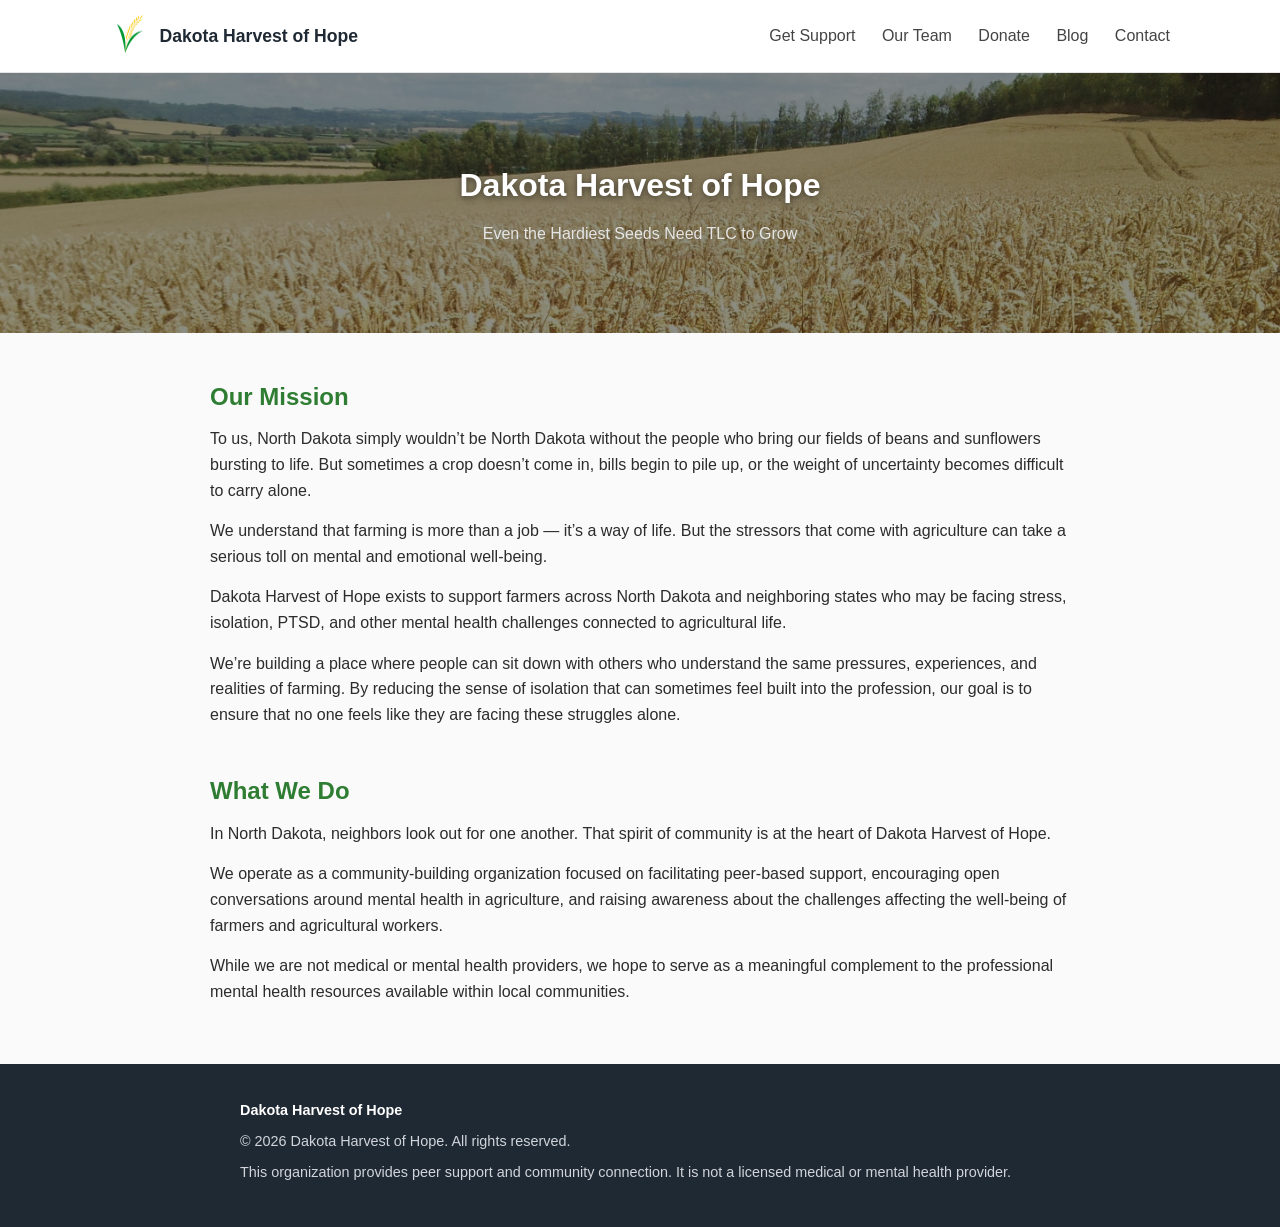
<file: index.html>
<!DOCTYPE html>
<html lang="en">
<head>
  <meta charset="UTF-8">
  <meta name="viewport" content="width=device-width, initial-scale=1.0">
  <title>Dakota Harvest of Hope</title>
  <meta name="description" content="Peer-based mental health support for farmers in North Dakota and surrounding agricultural communities.">

  <link rel="stylesheet" href="css/styles.css">
  <link rel="icon" href="images/DakotaHarvest-of-Hope.png">

  <!-- HEADER -->
  <header>
    <nav>
      <a href="/" class="logo">
        <img src="images/DakotaHarvest-of-Hope.png" alt="Dakota Harvest of Hope Logo">
        <span>Dakota Harvest of Hope</span>
      </a>

      <div class="nav-links">
        <a href="support.html">Get Support</a>
        <a href="team.html">Our Team</a>
        <a href="donate.html">Donate</a>
        <a href="blog.html">Blog</a>
        <a href="contact.html">Contact</a>
      </div>
    </nav>
  </header>

  <!-- HERO -->
  <section class="page-hero">
    <img src="images/Farm2.jpeg" alt="North Dakota farm landscape">

    <div class="page-hero-overlay">
      <div class="page-hero-title">
         Dakota Harvest of Hope
      </div>

      <div class="page-hero-subtitle">
        Even the Hardiest Seeds Need TLC to Grow
      </div>
    </div>
  </section>

  <!--  CONTENT -->
  <section class="section">
    
    <h2>Our Mission</h2>

    <p>
      To us, North Dakota simply wouldn’t be North Dakota without the people who bring our
      fields of beans and sunflowers bursting to life. But sometimes a crop doesn’t come in,
      bills begin to pile up, or the weight of uncertainty becomes difficult to carry alone.
    </p>

    <p>
      We understand that farming is more than a job — it’s a way of life. But the stressors
      that come with agriculture can take a serious toll on mental and emotional well-being.
    </p>

    <p>
      Dakota Harvest of Hope exists to support farmers across North Dakota and neighboring
      states who may be facing stress, isolation, PTSD, and other mental health challenges
      connected to agricultural life.
    </p>

    <p>
      We’re building a place where people can sit down with others who understand the same
      pressures, experiences, and realities of farming. By reducing the sense of isolation
      that can sometimes feel built into the profession, our goal is to ensure that no one
      feels like they are facing these struggles alone.
    </p>

  </section>

  <section class="section">

    <h2>What We Do</h2>

    <p>
      In North Dakota, neighbors look out for one another. That spirit of community is at
      the heart of Dakota Harvest of Hope.
    </p>

    <p>
      We operate as a community-building organization focused on facilitating peer-based
      support, encouraging open conversations around mental health in agriculture, and
      raising awareness about the challenges affecting the well-being of farmers and
      agricultural workers.
    </p>

    <p>
      While we are not medical or mental health providers, we hope to serve as a meaningful
      complement to the professional mental health resources available within local
      communities.
    </p>

  </section>

  <!-- FOOTER -->
  <footer>
    <div class="footer-content">
      <p><strong>Dakota Harvest of Hope</strong></p>
      <p>&copy; 2026 Dakota Harvest of Hope. All rights reserved. </p>
      <p>This organization provides peer support and community connection. It is not a licensed medical or mental health provider.</p>
    </div>
  </footer>

</body>
</html></html>
</file>
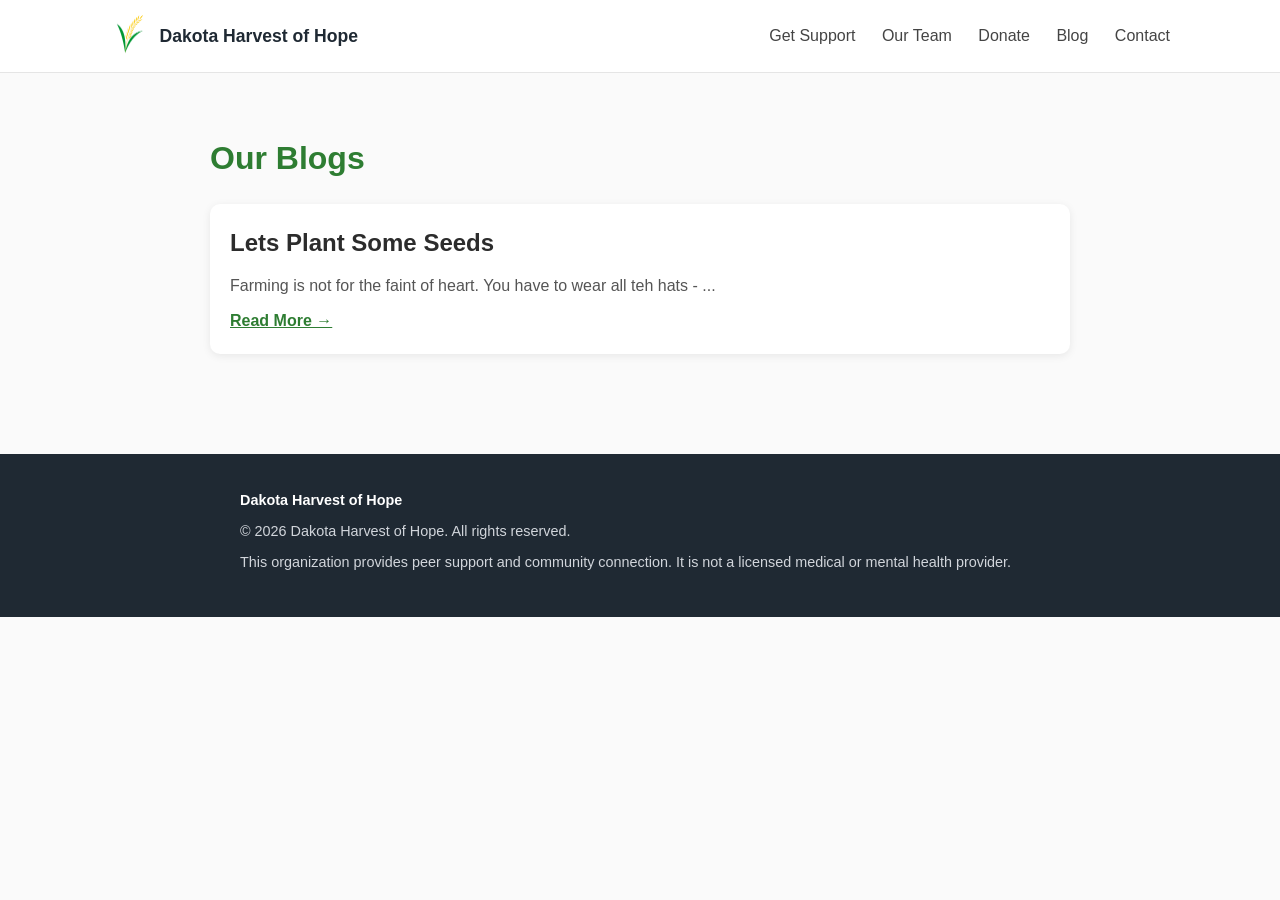
<file: blog.html>
<!DOCTYPE html>
<html lang="en">
<head>
  <meta charset="UTF-8">
  <meta name="viewport" content="width=device-width, initial-scale=1.0">
  <title>Blog | Dakota Harvest of Hope</title>

  <meta name="description" content="Stories and updates focused on mental health, resilience, and community support in agriculture.">

  <link rel="stylesheet" href="css/styles.css">
  <link rel="icon" href="images/DakotaHarvest-of-Hope.png">

  <style>
    /* Page-specific styles only */
    .container {
      max-width: 900px;
      margin: 40px auto;
      padding: 20px;
    }

    h1 {
      color: #2e7d32;
      margin-bottom: 20px;
    }

    .post {
      background: white;
      padding: 20px;
      margin-bottom: 20px;
      border-radius: 10px;
      box-shadow: 0 2px 8px rgba(0,0,0,0.08);
    }

    .post h2 {
      margin-bottom: 10px;
    }

    .post p {
      color: #555;
      margin-bottom: 10px;
    }

    .post a {
      font-weight: 600;
    }
  </style>
</head>

<body>

  <!-- HEADER -->
  <header>
    <nav>
      <a href="index.html" class="logo">
        <img src="images/DakotaHarvest-of-Hope.png" alt="Dakota Harvest of Hope Logo">
        <span>Dakota Harvest of Hope</span>
      </a>

      <div class="nav-links">
        <a href="support.html">Get Support</a>
        <a href="team.html">Our Team</a>
        <a href="donate.html">Donate</a>
        <a href="blog.html">Blog</a>
        <a href="contact.html">Contact</a>
      </div>
    </nav>
  </header>

  <!-- MAIN CONTENT -->
  <main class="container">

    <h1>Our Blogs</h1>
    
  
    <!-- Post 1 -->
    <div class="post">
      <h2>Lets Plant Some Seeds</h2>
      <p>
        Farming is not for the faint of heart. You have to wear all teh hats - ...
      </p>
      <a href="blogs/blog-1.html">Read More →</a>
    </div>


    <!-- Future posts -->
    <!--
    <div class="post">
      <h2>Title</h2>
      <p>First two sentences...</p>
      <a href="blogs/blog-example.html">Read More →</a>
    </div>
    -->

  </main>

  <!-- FOOTER -->
  <footer>
    <div class="footer-content">
      <p><strong>Dakota Harvest of Hope</strong></p>
      <p>&copy; 2026 Dakota Harvest of Hope. All rights reserved. </p>
      <p>This organization provides peer support and community connection. It is not a licensed medical or mental health provider.</p>
    </div>
  </footer>
</body>
</html>
</file>
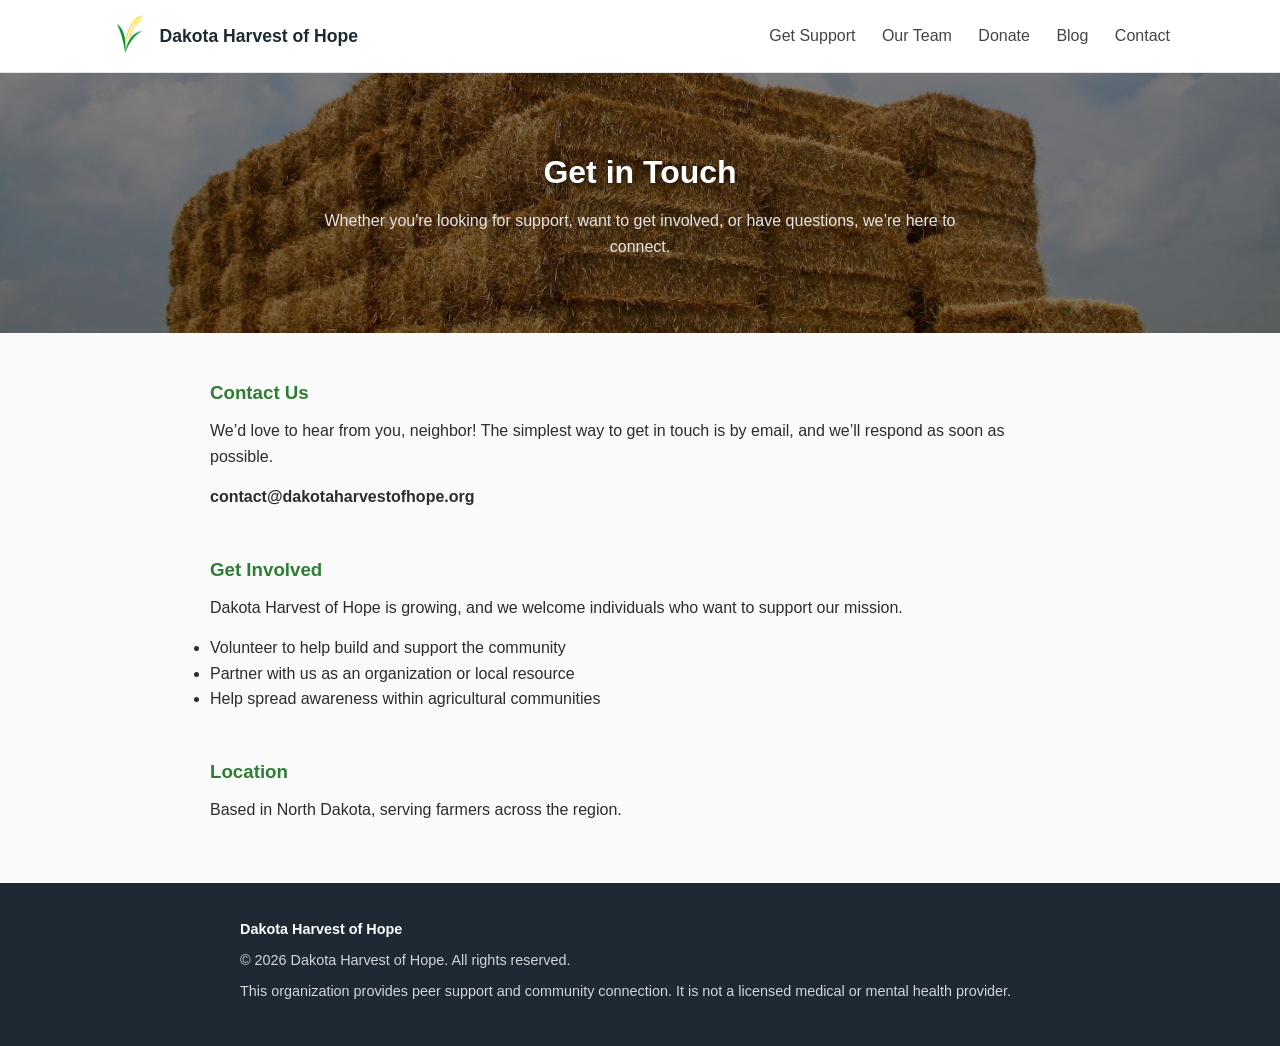
<file: contact.html>
<!DOCTYPE html>
<html lang="en">
<head>
  <meta charset="UTF-8">
  <meta name="viewport" content="width=device-width, initial-scale=1.0">
  <title>Contact | Dakota Harvest of Hope</title>
  <meta name="description" content="Peer-based mental health support for farmers in North Dakota and surrounding agricultural communities.">

  <link rel="stylesheet" href="css/styles.css">
  <link rel="icon" href="images/DakotaHarvest-of-Hope.png">
</head>

<body>

  <header>
    <nav>
      <a href="index.html" class="logo">
        <img src="images/DakotaHarvest-of-Hope.png" alt="Dakota Harvest of Hope Logo">
        <span>Dakota Harvest of Hope</span>
      </a>

      <div class="nav-links">
        <a href="support.html">Get Support</a>
        <a href="team.html">Our Team</a>
        <a href="donate.html">Donate</a>
        <a href="blog.html">Blog</a>
        <a href="contact.html">Contact</a>
      </div>
    </nav>
  </header>

  <section class="page-hero">
  <img src="images/Farm4.jpeg" alt="Farm landscape">
  
  <div class="page-hero-overlay">
    <div class="page-hero-title">Get in Touch</div>
    <div class="page-hero-subtitle">
      Whether you're looking for support, want to get involved, or have questions, we’re here to connect.
    </div>
  </div>
</section>

  <section class="section">
    <h3>Contact Us</h3>
    <p>
      We’d love to hear from you, neighbor! The simplest way to get in touch is by email, and
      we’ll respond as soon as possible.
    </p>

    <p><strong>contact@dakotaharvestofhope.org</strong> </p>
  </section>

  <section class="section">
    <h3>Get Involved</h3>
    <p>
      Dakota Harvest of Hope is growing, and we welcome individuals who want to support our mission.
    </p>

    <ul>
      <li>Volunteer to help build and support the community</li>
      <li>Partner with us as an organization or local resource</li>
      <li>Help spread awareness within agricultural communities</li>
    </ul>
  </section>

  <section class="section">
    <h3>Location</h3>
    <p>
      Based in North Dakota, serving farmers across the region.
    </p>
  </section>
  
    <footer>
    <div class="footer-content">
      <p><strong>Dakota Harvest of Hope</strong></p>
      <p>&copy; 2026 Dakota Harvest of Hope. All rights reserved. </p>
      <p>This organization provides peer support and community connection. It is not a licensed medical or mental health provider.</p>
    </div>
  </footer>

    
</body>
</html>
</file>
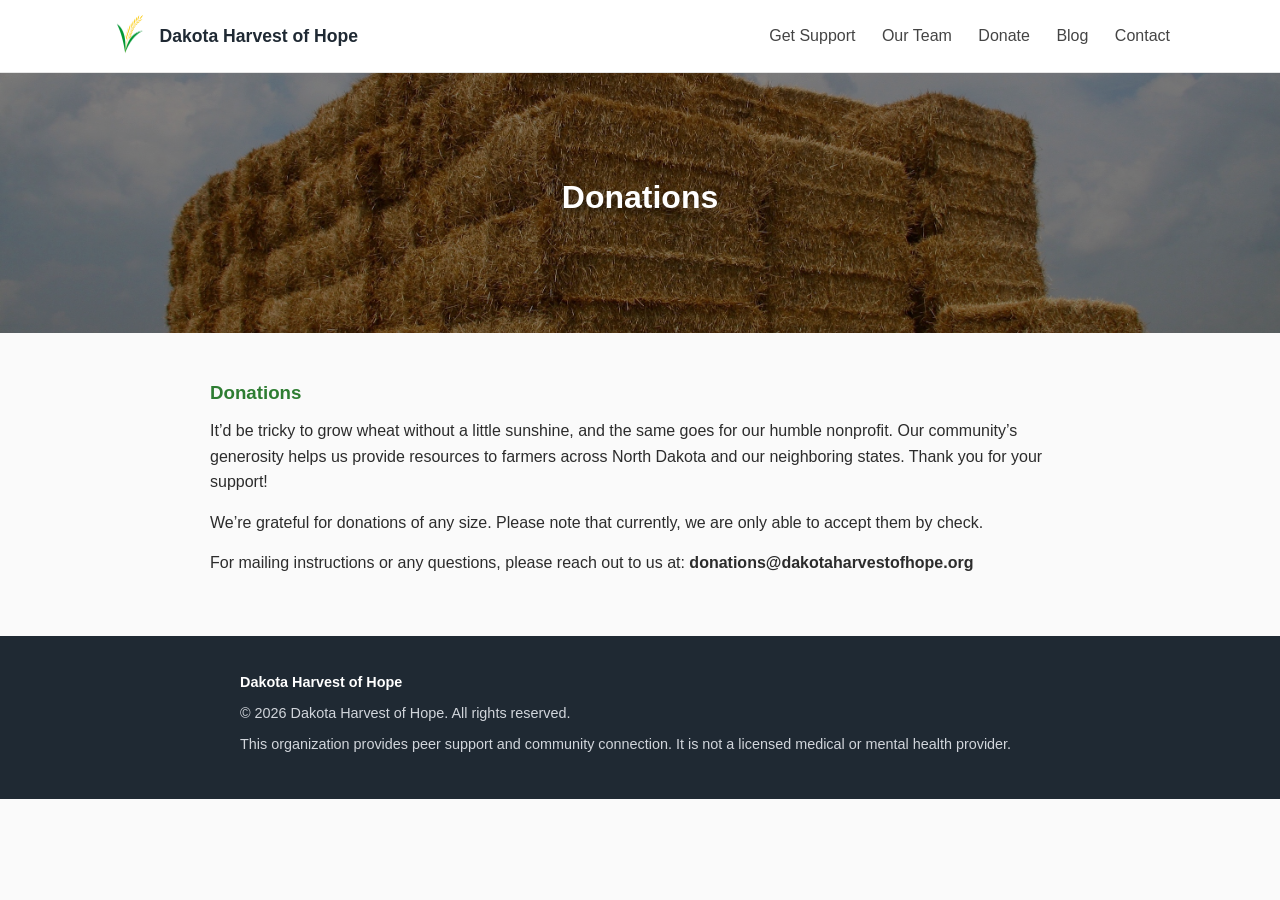
<file: donate.html>
<!DOCTYPE html>
<html lang="en">
<head>
  <meta charset="UTF-8">
  <meta name="viewport" content="width=device-width, initial-scale=1.0">
  <title>Contact | Dakota Harvest of Hope</title>
  <meta name="description" content="Peer-based mental health support for farmers in North Dakota and surrounding agricultural communities.">

  <link rel="stylesheet" href="css/styles.css">
  <link rel="icon" href="images/DakotaHarvest-of-Hope.png">
</head>

<body>

  <header>
    <nav>
      <a href="index.html" class="logo">
        <img src="images/DakotaHarvest-of-Hope.png" alt="Dakota Harvest of Hope Logo">
        <span>Dakota Harvest of Hope</span>
      </a>

      <div class="nav-links">
        <a href="support.html">Get Support</a>
        <a href="team.html">Our Team</a>
        <a href="donate.html">Donate</a>
        <a href="blog.html">Blog</a>
        <a href="contact.html">Contact</a>
      </div>
    </nav>
  </header>

  
  <section class="page-hero">
  <img src="images/Farm4.jpeg" alt="Farm landscape">

  <div class="page-hero-overlay">
    <div class="page-hero-title">
      Donations
    </div>

    <div class="page-hero-subtitle">
    </div>
  </div>
</section>

  
  <section class="section">
    <h3> Donations</h3>
    <p>
      It’d be tricky to grow wheat without a little sunshine, and the same goes for our humble
      nonprofit. Our community’s generosity helps us provide resources to farmers across North
      Dakota and our neighboring states. Thank you for your support!
    </p>
    
    <p>
      We’re grateful for donations of any size. Please note that currently, we are only able to accept
      them by check.
    </p>
    <p>
      For mailing instructions or any questions, please reach out to us at: <strong>donations@dakotaharvestofhope.org </strong>
    </p>
    <p>










      
    </p>
  </section>
  
    <footer>
    <div class="footer-content">
      <p><strong>Dakota Harvest of Hope</strong></p>
      <p>&copy; 2026 Dakota Harvest of Hope. All rights reserved. </p>
      <p>This organization provides peer support and community connection. It is not a licensed medical or mental health provider.</p>
    </div>
  </footer>
</file>
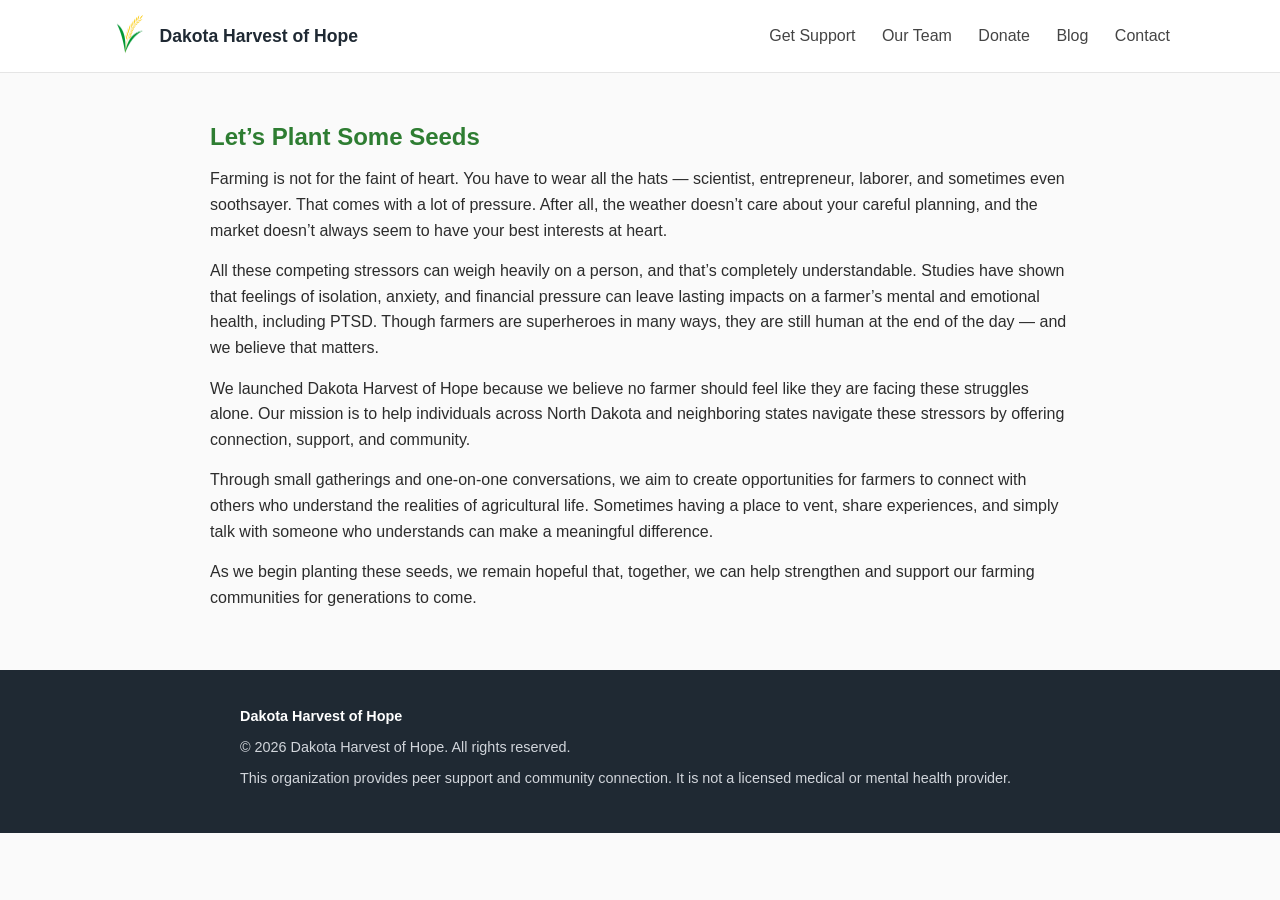
<file: blogs/blog-1.html>
<!DOCTYPE html>
<html lang="en">
<head>
  <meta charset="UTF-8">
  <meta name="viewport" content="width=device-width, initial-scale=1.0">

  <title>Let’s Plant Some Seeds | Dakota Harvest of Hope</title>

  <meta name="description" content="Read about the mission behind Dakota Harvest of Hope and our commitment to supporting farmers facing stress, isolation, and mental health challenges.">

  <link rel="stylesheet" href="../css/styles.css">
  <link rel="icon" href="../images/DakotaHarvest-of-Hope.png">
</head>

<body>

  <!-- HEADER -->
  <header>
    <nav>
      <a href="/" class="logo">
        <img src="../images/DakotaHarvest-of-Hope.png" alt="Dakota Harvest of Hope Logo">
        <span>Dakota Harvest of Hope</span>
      </a>

      <div class="nav-links">
        <a href="../support.html">Get Support</a>
        <a href="../team.html">Our Team</a>
        <a href="../donate.html">Donate</a>
        <a href="../blog.html">Blog</a>
        <a href="../contact.html">Contact</a>
      </div>
    </nav>
  </header>

  <!-- BLOG CONTENT -->
  <section class="section">

    <h1>Let’s Plant Some Seeds</h1>

    <p>
      Farming is not for the faint of heart. You have to wear all the hats — scientist,
      entrepreneur, laborer, and sometimes even soothsayer. That comes with a lot of pressure.
      After all, the weather doesn’t care about your careful planning, and the market doesn’t
      always seem to have your best interests at heart.
    </p>

    <p>
      All these competing stressors can weigh heavily on a person, and that’s completely understandable.
      Studies have shown that feelings of isolation, anxiety, and financial pressure can leave
      lasting impacts on a farmer’s mental and emotional health, including PTSD. Though farmers
      are superheroes in many ways, they are still human at the end of the day — and we believe
      that matters.
    </p>

    <p>
      We launched Dakota Harvest of Hope because we believe no farmer should feel like they are
      facing these struggles alone. Our mission is to help individuals across North Dakota and
      neighboring states navigate these stressors by offering connection, support, and community.
    </p>

    <p>
      Through small gatherings and one-on-one conversations, we aim to create opportunities for
      farmers to connect with others who understand the realities of agricultural life. Sometimes
      having a place to vent, share experiences, and simply talk with someone who understands can
      make a meaningful difference.
    </p>

    <p>
      As we begin planting these seeds, we remain hopeful that, together, we can help strengthen
      and support our farming communities for generations to come.
    </p>

  </section>

  <!-- FOOTER -->
  <footer>
    <div class="footer-content">
      <p><strong>Dakota Harvest of Hope</strong></p>
      <p>&copy; 2026 Dakota Harvest of Hope. All rights reserved. </p>
      <p>This organization provides peer support and community connection. It is not a licensed medical or mental health provider.</p>
    </div>
  </footer>

</body>
</html>
</file>
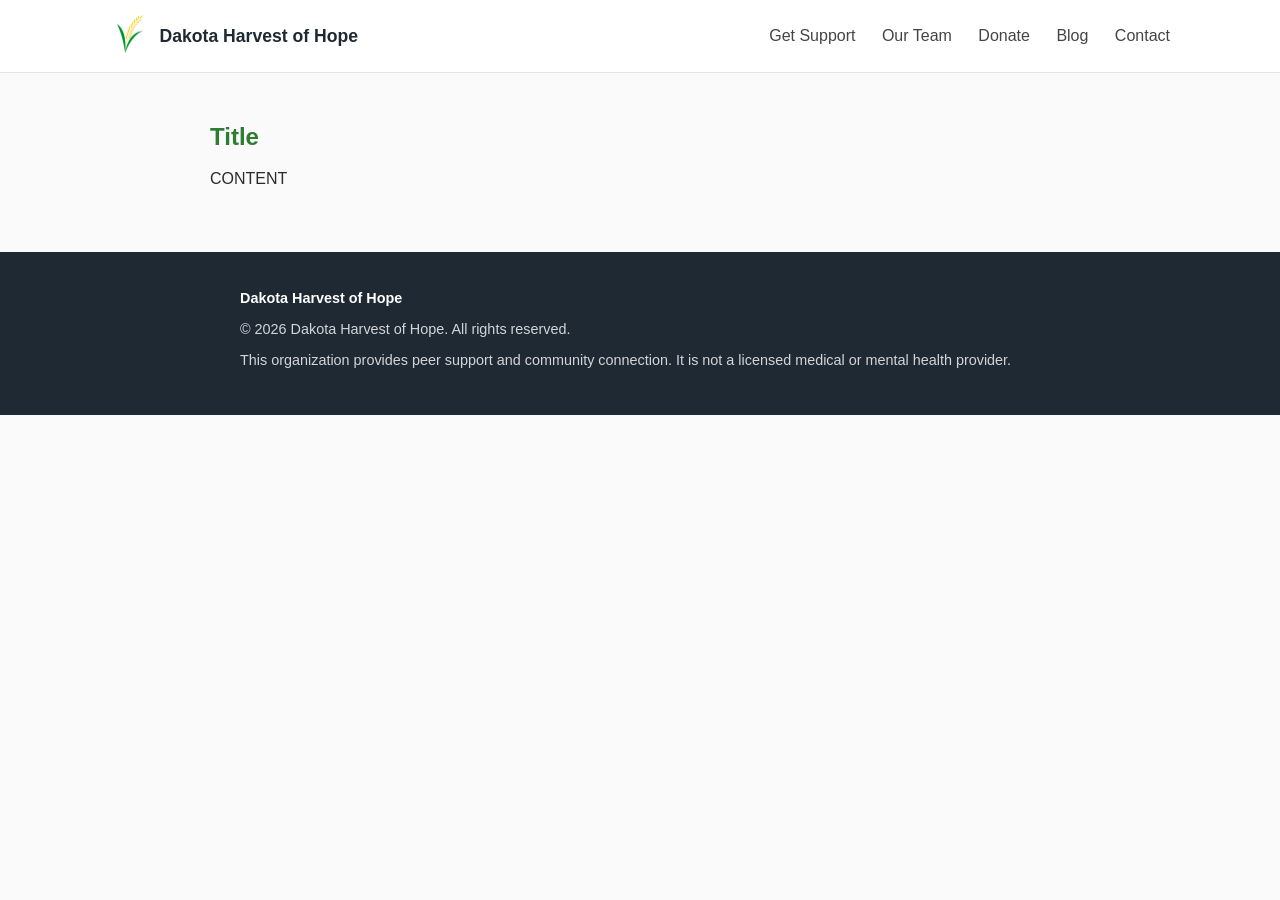
<file: blogs/blog-name.html>
<!DOCTYPE html>
<html lang="en">
<head>
  <meta charset="UTF-8">
  <meta name="viewport" content="width=device-width, initial-scale=1.0">

  <title>BLOG NAME | Dakota Harvest of Hope</title>

  <meta name="description" content="Read about the mission behind Dakota Harvest of Hope and our commitment to supporting farmers facing stress, isolation, and mental health challenges.">

  <link rel="stylesheet" href="../css/styles.css">
  <link rel="icon" href="../images/DakotaHarvest-of-Hope.png">
</head>

<body>

  <!-- HEADER -->
  <header>
    <nav>
      <a href="/" class="logo">
        <img src="../images/DakotaHarvest-of-Hope.png" alt="Dakota Harvest of Hope Logo">
        <span>Dakota Harvest of Hope</span>
      </a>

      <div class="nav-links">
        <a href="../support.html">Get Support</a>
        <a href="../team.html">Our Team</a>
        <a href="../donate.html">Donate</a>
        <a href="../blog.html">Blog</a>
        <a href="../contact.html">Contact</a>
      </div>
    </nav>
  </header>

  <!-- BLOG CONTENT -->
  <section class="section">

    <h1>Title</h1>

    <p>
      CONTENT
    </p>

  </section>

  <!-- FOOTER -->
  <footer>
    <div class="footer-content">
      <p><strong>Dakota Harvest of Hope</strong></p>
      <p>&copy; 2026 Dakota Harvest of Hope. All rights reserved. </p>
      <p>This organization provides peer support and community connection. It is not a licensed medical or mental health provider.</p>
    </div>
  </footer>

</body>
</html>
</file>
<file: css/styles.css>
/* =========================
   RESET
========================= */
* {
  margin: 0;
  padding: 0;
  box-sizing: border-box;
}

/* =========================
   BASE
========================= */
body {
  font-family: -apple-system, BlinkMacSystemFont, "Segoe UI", Roboto, sans-serif;
  line-height: 1.6;
  color: #2c2c2c;
  background-color: #fafafa;
}

/* =========================
   HEADER / NAV
========================= */
header {
  background-color: #ffffff;
  border-bottom: 1px solid #e5e5e5;
}

nav {
  max-width: 1100px;
  margin: 0 auto;
  padding: 15px 20px;

  display: flex;
  justify-content: space-between;
  align-items: center;
}

/* =========================
   LOGO
========================= */
.logo {
  display: flex;
  align-items: center;
  gap: 10px;
  text-decoration: none;
  color: inherit;
}

.logo img {
  height: 42px;
}

.logo span {
  font-weight: 600;
  font-size: 1.1rem;
  color: #1f2933;
}

.logo:hover {
  opacity: 0.85;
}

/* =========================
   NAV LINKS
========================= */
.nav-links a {
  margin-left: 22px;
  text-decoration: none;
  color: #444;
  font-weight: 500;
  transition: color 0.2s ease;
}

.nav-links a:hover {
  color: #2e7d32;
}

/* =========================
   HERO SECTION
========================= */
.page-hero {
  position: relative;
  width: 100%;
  height: 260px;
  overflow: hidden;
}

.page-hero img {
  width: 100%;
  height: 100%;
  object-fit: cover;
}

.page-hero::after {
  content: "";
  position: absolute;
  inset: 0;
  background: rgba(0, 0, 0, 0.45);
}

.page-hero-overlay {
  position: absolute;
  inset: 0;

  display: flex;
  flex-direction: column;
  justify-content: center;
  align-items: center;

  text-align: center;
  padding: 20px;
  z-index: 1;
}

.page-hero-title {
  color: #ffffff;
  font-size: 2rem;
  font-weight: 600;
  margin-bottom: 10px;
  text-shadow: 0 2px 6px rgba(0, 0, 0, 0.5);
}

.page-hero-subtitle {
  color: #e5e5e5;
  font-size: 1rem;
  max-width: 650px;
}

/* =========================
   CONTENT SECTIONS
========================= */
.section {
  max-width: 900px;
  margin: 45px auto;
  padding: 0 20px;
}

/* Section headings */
.section :is(h1, h2, h3, h4, h5, h6) {
  color: #2e7d32;
  margin-bottom: 10px;
  font-weight: 600;
}

/* Paragraph spacing */
.section p {
  margin-bottom: 15px;
}

/* =========================
   TEAM
========================= */
.team-member {
  display: flex;
  align-items: flex-start;
  gap: 20px;
  margin-bottom: 30px;
}

.team-member img {
  width: 130px;
  height: 170px;
  object-fit: cover;
  flex-shrink: 0;
}

.team-info {
  flex: 1;
}

.team-info h3 {
  margin: 0 0 5px 0;
  color: #2e7d32;
}

.role {
  font-weight: 600;
  color: #666;
  margin-bottom: 8px;
}

/* =========================
   LINKS
========================= */
a {
  color: #2e7d32;
}

a:hover {
  text-decoration: underline;
}

/* =========================
   BUTTONS
========================= */
.button {
  display: inline-block;
  padding: 10px 18px;
  background-color: #2e7d32;
  color: white;
  text-decoration: none;
  border-radius: 4px;
  font-weight: 500;
}

.button:hover {
  background-color: #256628;
}

/* =========================
   FOOTER
========================= */
footer {
  background-color: #1f2933;
  color: #d1d5db;
  margin-top: 60px;
  padding: 35px 20px;
}

.footer-content {
  max-width: 800px;
  margin: 0 auto;
}

.footer-content p {
  margin-bottom: 8px;
  font-size: 0.9rem;
}

.footer-content strong {
  color: #ffffff;
}

/* =========================
   RESPONSIVE
========================= */
@media (max-width: 768px) {
  nav {
    flex-direction: column;
    align-items: flex-start;
  }

  .nav-links {
    display: flex;
    flex-wrap: wrap;
  }

  .nav-links a {
    margin: 5px 15px 5px 0;
  }

  .page-hero {
    height: 180px;
  }

  .page-hero-title {
    font-size: 1.5rem;
  }

   .hero-tagline {
  text-align: center;
  font-weight: 600;
  font-size: 1.4rem;
}

  .team-member {
    flex-direction: column;
    align-items: center;
    text-align: center;
  }

  .team-member img {
    width: 90px;
    height: 90px;
  }
}
.page-title {
  color: #2e7d32;
}
</file>
